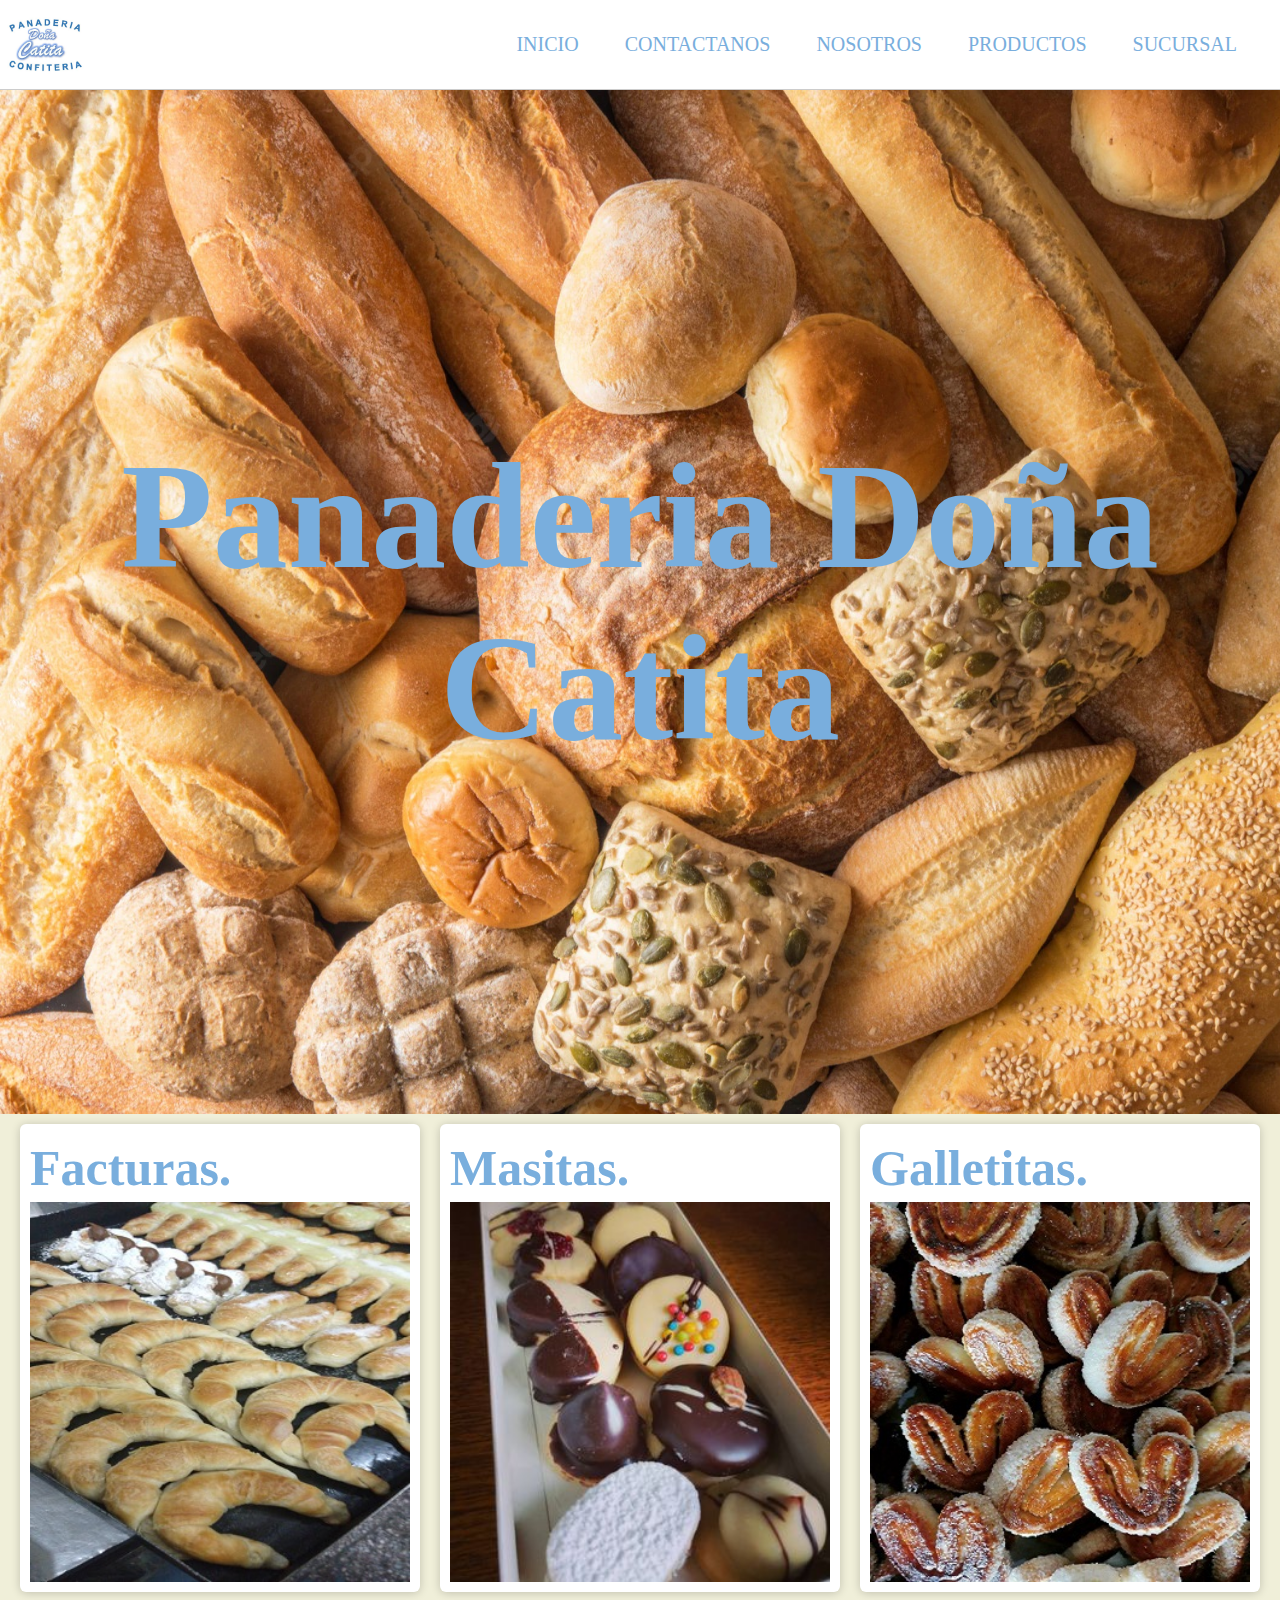
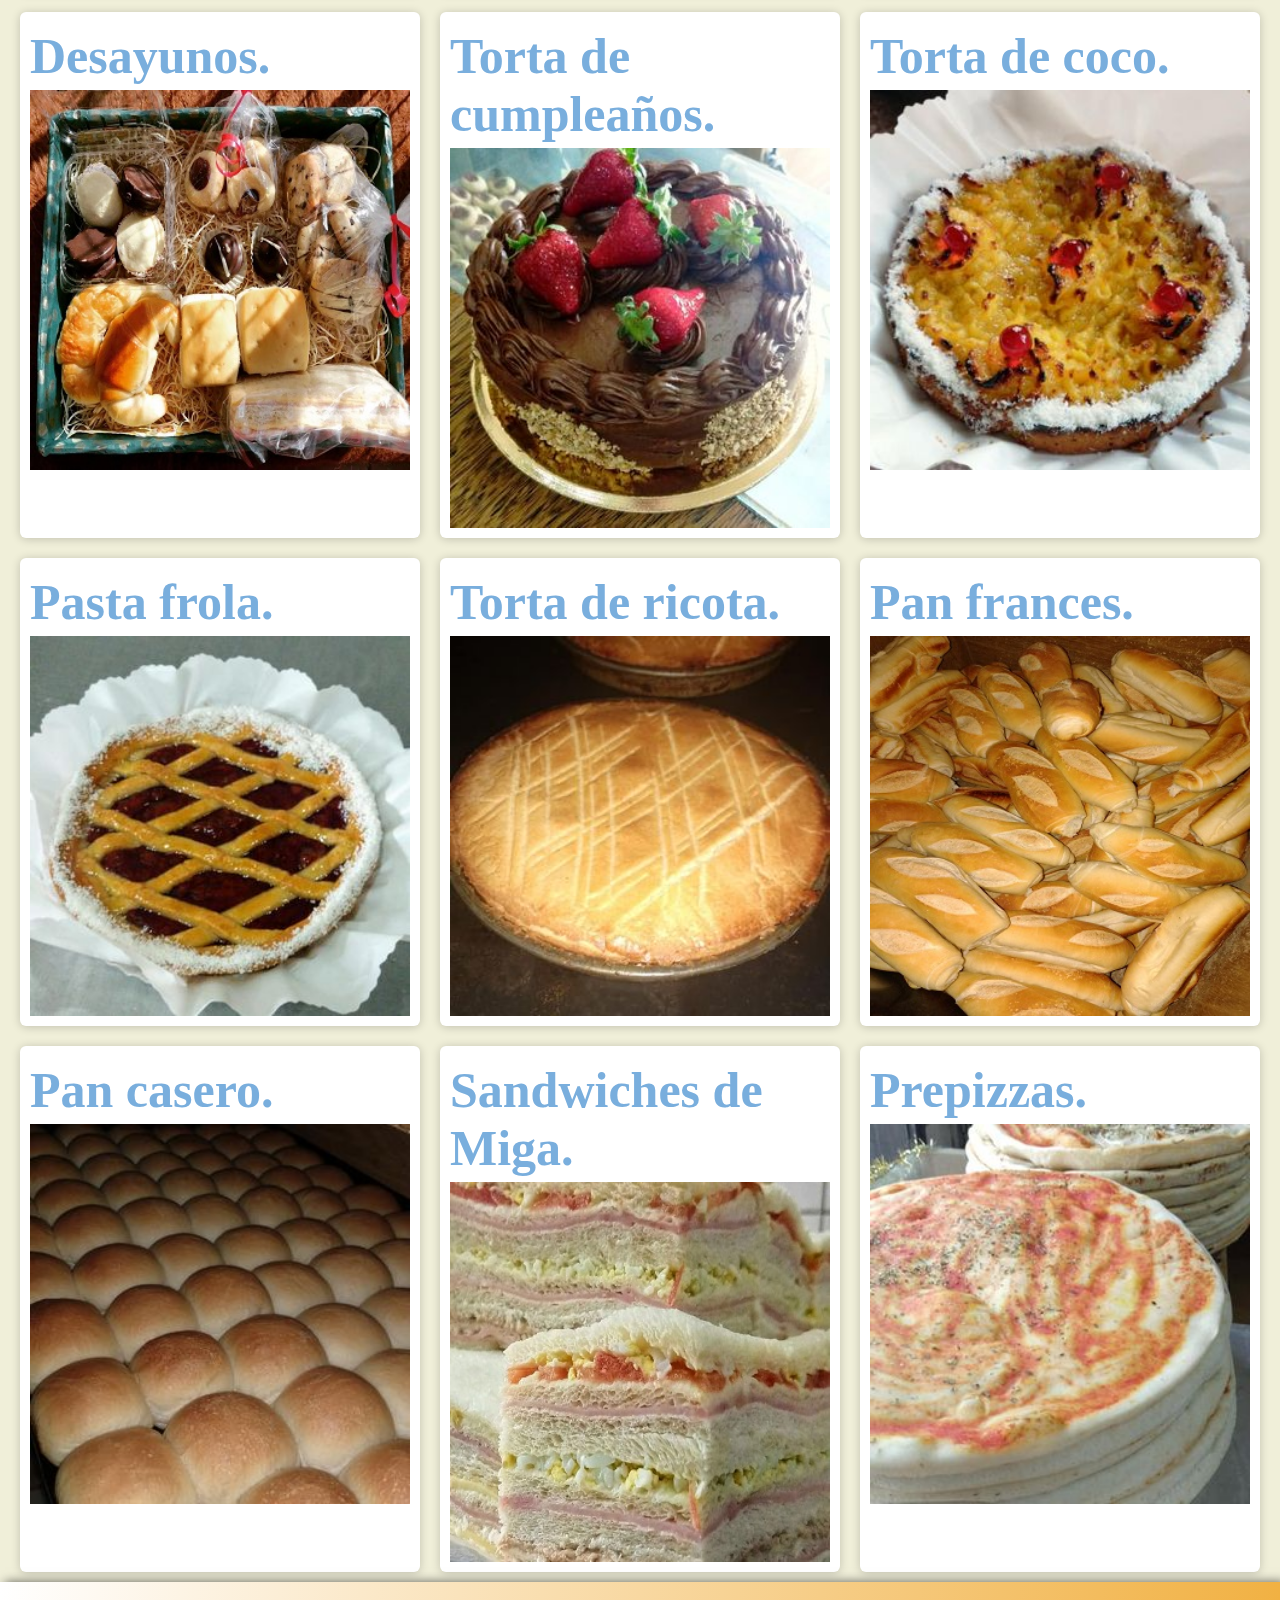
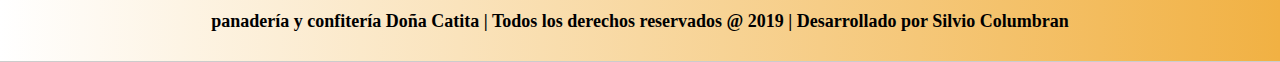
<file: index.html>
<!DOCTYPE html>
<html lang="en">
<head>
    <meta charset="UTF-8">
    <meta http-equiv="X-UA-Compatible" content="IE=edge">
    <meta name="viewport" content="width=device-width, initial-scale=1.0">
    <link href="https://unpkg.com/aos@2.3.1/dist/aos.css" rel="stylesheet">
    <link rel="shortcut icon" href="./Panaderia/assets/img/logo.jpg" type="image/x-icon">
    <link rel="stylesheet" href="./Panaderia/assets/css/style.css">
    
    <title>PanaderiaDcatita</title>
</head>
<body class="contenedor">
    
    <nav class="navbar">
        <div data-aos="fade-down" data-aos-duration="2000" class="logo">
            <img src="./Panaderia/assets/img/logo.jpg" alt="logo de la panaderia">
        </div>
        <ul>
        <li><a href="./index.html">Inicio</a></li>
        <li><a href="./Panaderia/assets/pages/contactanos.html">Contactanos</a></li>
        <li><a href="./Panaderia/assets/pages/nosotros.html">Nosotros</a></li>
        <li><a href="./Panaderia/assets/pages/productos.html">Productos</a></li>
        <li><a href="./Panaderia/assets/pages/sucursal.html">Sucursal</a></li>
        </ul>
    </nav>
    
    
    <header class="header">
        <div class="imagen_header">
        <div data-aos="zoom-in" data-aos-duration="3000"><h1> Panaderia Doña Catita </h1>
        </div>
        </div>

    </header>
    
    <main class="main">
        
        <div class="tarjetas">
            
            <div class="tarjeta">
                <h4 class="tarjeta__titulo">Facturas.</h5>
                <img class= "tarjeta__img" src="./Panaderia/assets/img/FACTURAS.jpg" alt="">
            </div>

            <div class="tarjeta">
                <h4 class="tarjeta__titulo">Masitas.</h4>
                <img class= "tarjeta__img" src="./Panaderia/assets/img/masitas.jpg" alt="">
            </div>

            <div class="tarjeta">
                <h4 class="tarjeta__titulo">Galletitas.</h4>
                <img class= "tarjeta__img" src="./Panaderia/assets/img/parmeritas.jpg" alt="">
            </div>

            <div class="tarjeta">
                <h4 class="tarjeta__titulo">Desayunos.</h4>
                <img class= "tarjeta__img" src="./Panaderia/assets/img/ARMA.jpg" alt="">
            </div>

            <div class="tarjeta">
                <h4 class="tarjeta__titulo">Torta de cumpleaños.</h4>
                <img class= "tarjeta__img" src="./Panaderia/assets/img/cumple.jpg" alt="">
            </div>

            <div class="tarjeta">
                <h4 class="tarjeta__titulo">Torta de coco.</h4>
                <img class= "tarjeta__img" src="./Panaderia/assets/img/COCO.jpg" alt="">
            </div>

            <div class="tarjeta">
                <h4 class="tarjeta__titulo">Pasta frola.</h4>
                <img class= "tarjeta__img" src="./Panaderia/assets/img/TPFROLA.jpg" alt="">
            </div>

            <div class="tarjeta">
                <h4 class="tarjeta__titulo">Torta de ricota.</h4>
                <img class= "tarjeta__img" src="./Panaderia/assets/img/TRICOTA.jpg" alt="">
            </div>
    
            
            <div class="tarjeta">
                <h4 class="tarjeta__titulo">Pan frances.</h4>
                <img class= "tarjeta__img" src="./Panaderia/assets/img/frances.jpg" alt="">
            </div>

            <div class="tarjeta">
                <h4 class="tarjeta__titulo">Pan casero.</h4>
                <img class= "tarjeta__img" src="./Panaderia/assets/img/TCASERITOS.jpg" alt="">
            </div>

            <div class="tarjeta">
                <h4 class="tarjeta__titulo">Sandwiches de Miga.</h4>
                <img class= "tarjeta__img" src="./Panaderia/assets/img/DE MIGA.jpg" alt="">
            </div>

            <div class="tarjeta">
                <h5 class="tarjeta__titulo">Prepizzas.</h5>
                <img class= "tarjeta__img" src="./Panaderia/assets/img/PIZZA.jpg" alt="">
            </div>
        </div>    

        
    </main>
    
        <footer class="footer">
        <div class="pie">
        <h5> panadería y confitería Doña Catita | Todos los derechos reservados @ 2019 | Desarrollado por Silvio Columbran </h5>
        </div>
    </footer>

    <script src="https://unpkg.com/aos@2.3.1/dist/aos.js"></script> 
    <script>
        AOS.init();
      </script>   
</body>
</html>
</file>
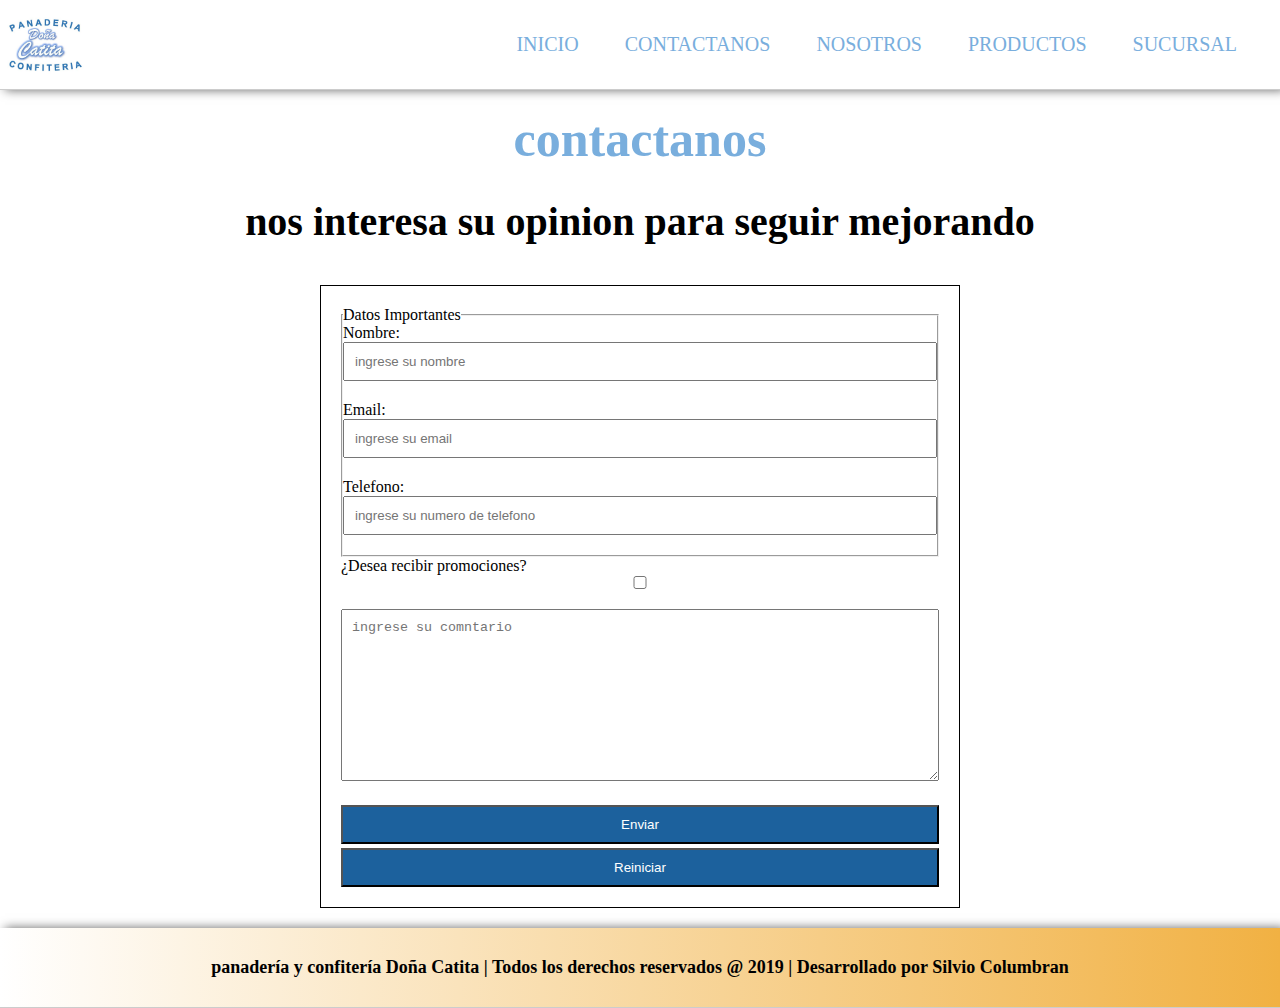
<file: Panaderia/assets/pages/contactanos.html>
<!DOCTYPE html>
<html lang="en">
<head>
    <meta charset="UTF-8">
    <meta http-equiv="X-UA-Compatible" content="IE=edge">
    <meta name="viewport" content="width=device-width, initial-scale=1.0">
    <link rel="shortcut icon" href="../img/logo.jpg" type="image/x-icon">
    <link rel="stylesheet" href="../css/style.css">
    <title>contactos</title>
</head>
<body class="contenedor">
    <nav class="navbar">
        <div class="logo">
            <img src="../img/logo.jpg" alt="logo de la panaderia">
        </div>
        <ul>
        <li><a href="./index.html">Inicio</a></li>
        <li><a href="./contactanos.html">Contactanos</a></li>
        <li><a href="./nosotros.html">Nosotros</a></li>
        <li><a href="./productos.html">Productos</a></li>
        <li><a href="./sucursal.html">Sucursal</a></li>
        </ul>
    </nav>
<main>
<header>
  
    <h1 class="contactanos">contactanos</h1>
    <h2 class="nosInteresa">nos interesa su opinion para seguir mejorando</h2>
</header>

   <div class="formulario">
   <form action="contactos.php" method="get">
       <fieldset>
           <legend>Datos Importantes</legend>
       <label for="nombre">Nombre:</label>   
       <input type="text" name="nombre" id="nombre" placeholder="ingrese su nombre" required>
       
       <label for="email">Email:</label>
       <input type="email" name="email" id="email" placeholder="ingrese su email" required>
      
       <label for="telefono">Telefono:</label>
       <input type="number" name="telefono" id="telefono" placeholder="ingrese su numero de telefono" required>
       
    </fieldset>
       <div>
           <label for="si">¿Desea recibir promociones?</label>
           <input type="checkbox" name="acepto" value="si" >
       </div>
       
       <textarea name="comentario" id="comentario" placeholder="ingrese su comntario" cols="30" rows="10"></textarea>
       
       <input type="submit" value="Enviar">
      
       <input type="reset" value="Reiniciar">
   </form>
   </div>


    
</main>

    <footer class="footer">
            <div class="pie">
            <h5>panadería y confitería Doña Catita | Todos los derechos reservados @ 2019 | Desarrollado por Silvio Columbran</h5>
            </div>
    </footer>


</body>
</html>
</file>
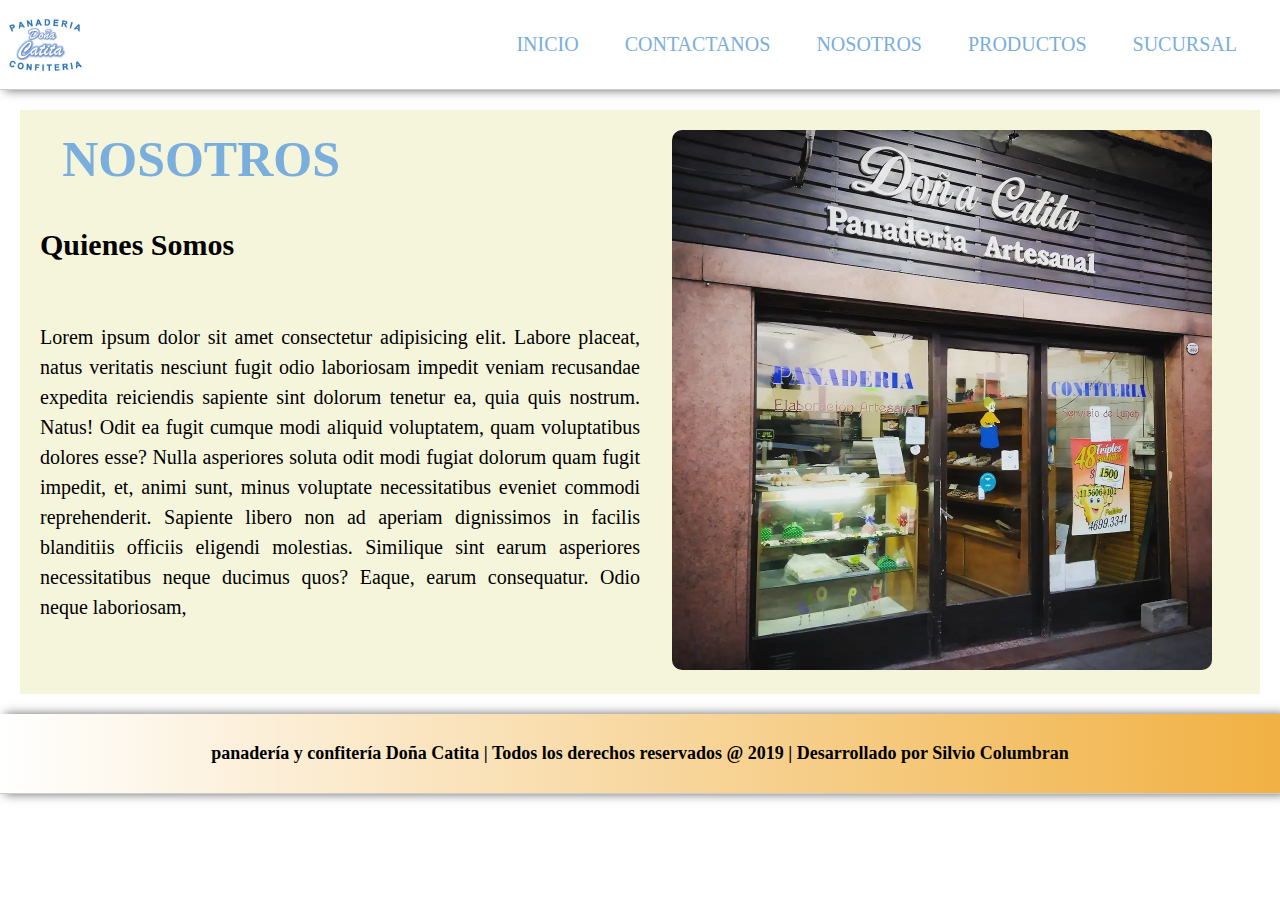
<file: Panaderia/assets/pages/nosotros.html>
<!DOCTYPE html>
<html lang="en">
<head>
    <meta charset="UTF-8">
    <meta http-equiv="X-UA-Compatible" content="IE=edge">
    <meta name="viewport" content="width=device-width, initial-scale=1.0">
    <link rel="shortcut icon" href="../img/logo.jpg" type="image/x-icon">
    <link rel="stylesheet" href="../css/style.css">
    <title>nosotros</title>
</head>
<body>
    <nav class="navbar">
        <div class="logo">
            <img src="../img/logo.jpg" alt="logo de la panaderia">
        </div>
        <ul>
        <li><a href="./index.html">Inicio</a></li>
        <li><a href="./contactanos.html">Contactanos</a></li>
        <li><a href="./nosotros.html">Nosotros</a></li>
        <li><a href="./productos.html">Productos</a></li>
        <li><a href="./sucursal.html">Sucursal</a></li>
        </ul>
    </nav>

    <div class="contenido">
        
         <div class="caja">
        <h1>NOSOTROS</h1>
        
       
        <H2>Quienes somos</H2>
        <P>Lorem ipsum dolor sit amet consectetur adipisicing elit. Labore placeat, natus veritatis nesciunt fugit odio laboriosam impedit veniam recusandae expedita reiciendis sapiente sint dolorum tenetur ea, quia quis nostrum. Natus!
        Odit ea fugit cumque modi aliquid voluptatem, quam voluptatibus dolores esse? Nulla asperiores soluta odit modi fugiat dolorum quam fugit impedit, et, animi sunt, minus voluptate necessitatibus eveniet commodi reprehenderit.
        Sapiente libero non ad aperiam dignissimos in facilis blanditiis officiis eligendi molestias. Similique sint earum asperiores necessitatibus neque ducimus quos? Eaque, earum consequatur. Odio neque laboriosam,</P>
        </div>

        <div class="imagen--local">
            <img src="../img/local.jpg" alt="">
        </div>
    </div>
    
    </div>
        
    <aside></aside>
    <footer class="footer">
        <div class="pie">
        <h5> panadería y confitería Doña Catita | Todos los derechos reservados @ 2019 | Desarrollado por Silvio Columbran </h5>
        </div>
    </footer>
</body>
</html>
</file>
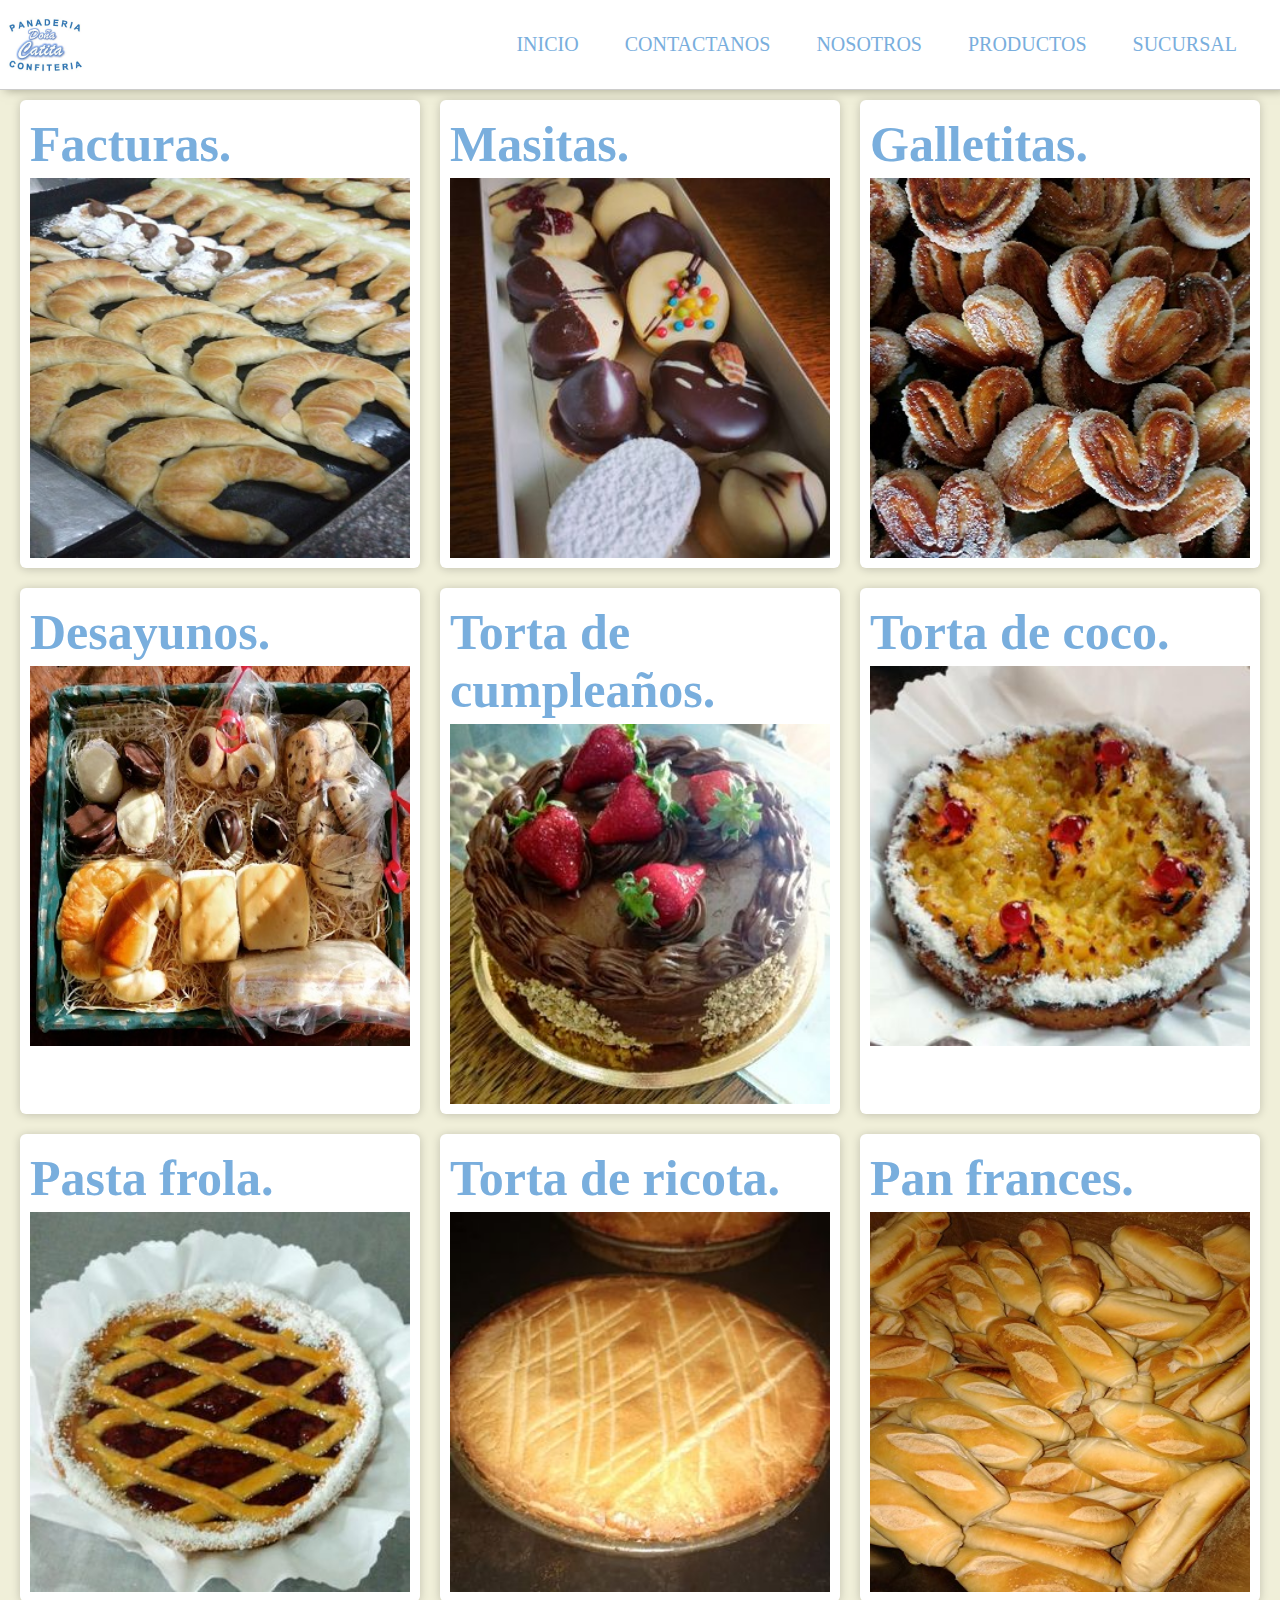
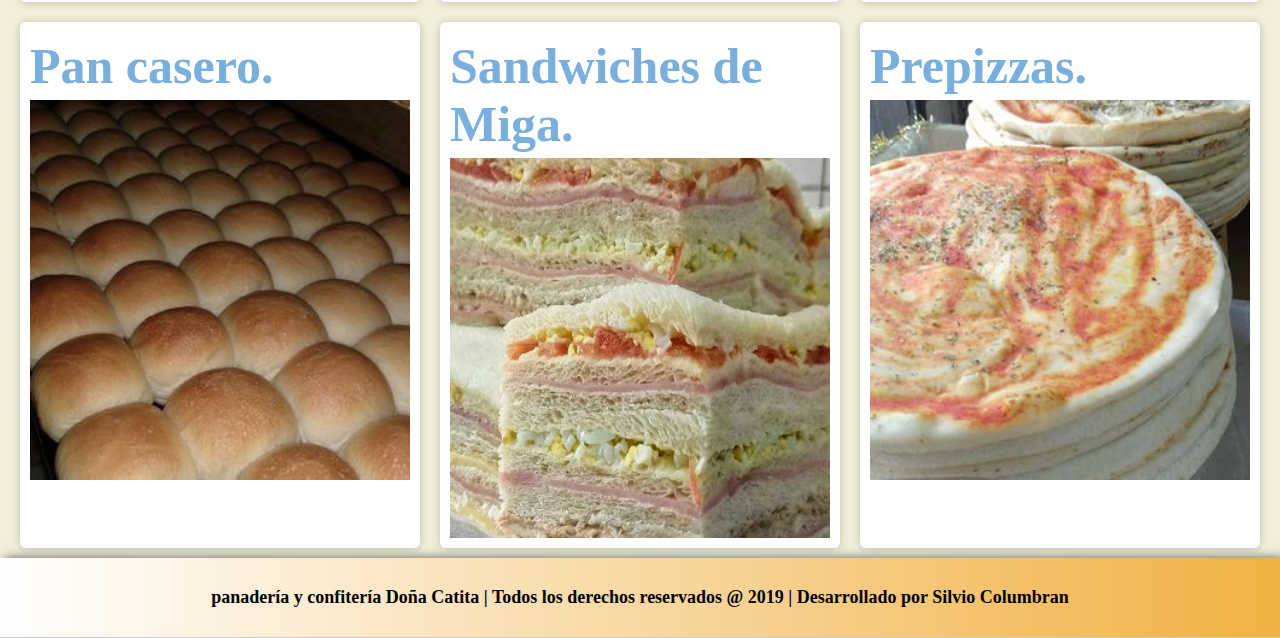
<file: Panaderia/assets/pages/productos.html>
<!DOCTYPE html>
<html lang="en">
<head>
    <meta charset="UTF-8">
    <meta http-equiv="X-UA-Compatible" content="IE=edge">
    <meta name="viewport" content="width=device-width, initial-scale=1.0">
    <link rel="shortcut icon" href="../img/logo.jpg" type="image/x-icon">
    <link rel="stylesheet" href="../css/style.css">
    <title>productos</title>
</head>
<body>
    <nav class="navbar">
        <div class="logo">
            <img src="../img/logo.jpg" alt="logo de la panaderia">
        </div>
        <ul>
        <li><a href="./index.html">Inicio</a></li>
        <li><a href="./contactanos.html">Contactanos</a></li>
        <li><a href="./nosotros.html">Nosotros</a></li>
        <li><a href="./productos.html">Productos</a></li>
        <li><a href="./sucursal.html">Sucursal</a></li>
        </ul>
    </nav>
    
    <main>
        
      <div class="tarjetas">
        
        <div class="tarjeta">
            <h4 class="tarjeta__titulo">Facturas.</h5>
            <img class= "tarjeta__img" src="../img/FACTURAS.jpg" alt="">
        </div>

        <div class="tarjeta">
            <h4 class="tarjeta__titulo">Masitas.</h4>
            <img class= "tarjeta__img" src="../img/masitas.jpg" alt="">
        </div>

        <div class="tarjeta">
            <h4 class="tarjeta__titulo">Galletitas.</h4>
            <img class= "tarjeta__img" src="../img/parmeritas.jpg" alt="">
        </div>

        <div class="tarjeta">
            <h4 class="tarjeta__titulo">Desayunos.</h4>
            <img class= "tarjeta__img" src="../img/ARMA.jpg" alt="">
        </div>

        <div class="tarjeta">
            <h4 class="tarjeta__titulo">Torta de cumpleaños.</h4>
            <img class= "tarjeta__img" src="../img/cumple.jpg" alt="">
        </div>

        <div class="tarjeta">
            <h4 class="tarjeta__titulo">Torta de coco.</h4>
            <img class= "tarjeta__img" src="../img/COCO.jpg" alt="">
        </div>

         <div class="tarjeta">
            <h4 class="tarjeta__titulo">Pasta frola.</h4>
            <img class= "tarjeta__img" src="../img/TPFROLA.jpg" alt="">
        </div>

        <div class="tarjeta">
            <h4 class="tarjeta__titulo">Torta de ricota.</h4>
            <img class= "tarjeta__img" src="../img/TRICOTA.jpg" alt="">
        </div>

        
        <div class="tarjeta">
            <h4 class="tarjeta__titulo">Pan frances.</h4>
            <img class= "tarjeta__img" src="../img/frances.jpg" alt="">
        </div>

        <div class="tarjeta">
            <h4 class="tarjeta__titulo">Pan casero.</h4>
            <img class= "tarjeta__img" src="../img/TCASERITOS.jpg" alt="">
        </div>

        <div class="tarjeta">
            <h4 class="tarjeta__titulo">Sandwiches de Miga.</h4>
            <img class= "tarjeta__img" src="../img/DE MIGA.jpg" alt="">
        </div>

        <div class="tarjeta">
            <h5 class="tarjeta__titulo">Prepizzas.</h5>
            <img class= "tarjeta__img" src="../img/PIZZA.jpg" alt="">
        </div>
        
      </div>    
    
</main>

    <aside></aside>

    <footer class="footer">
        <div class="pie">
        <h5>panadería y confitería Doña Catita | Todos los derechos reservados @ 2019 | Desarrollado por Silvio Columbran</h5>
        </div>
    </footer>
 

    
</body>
</html>
</file>
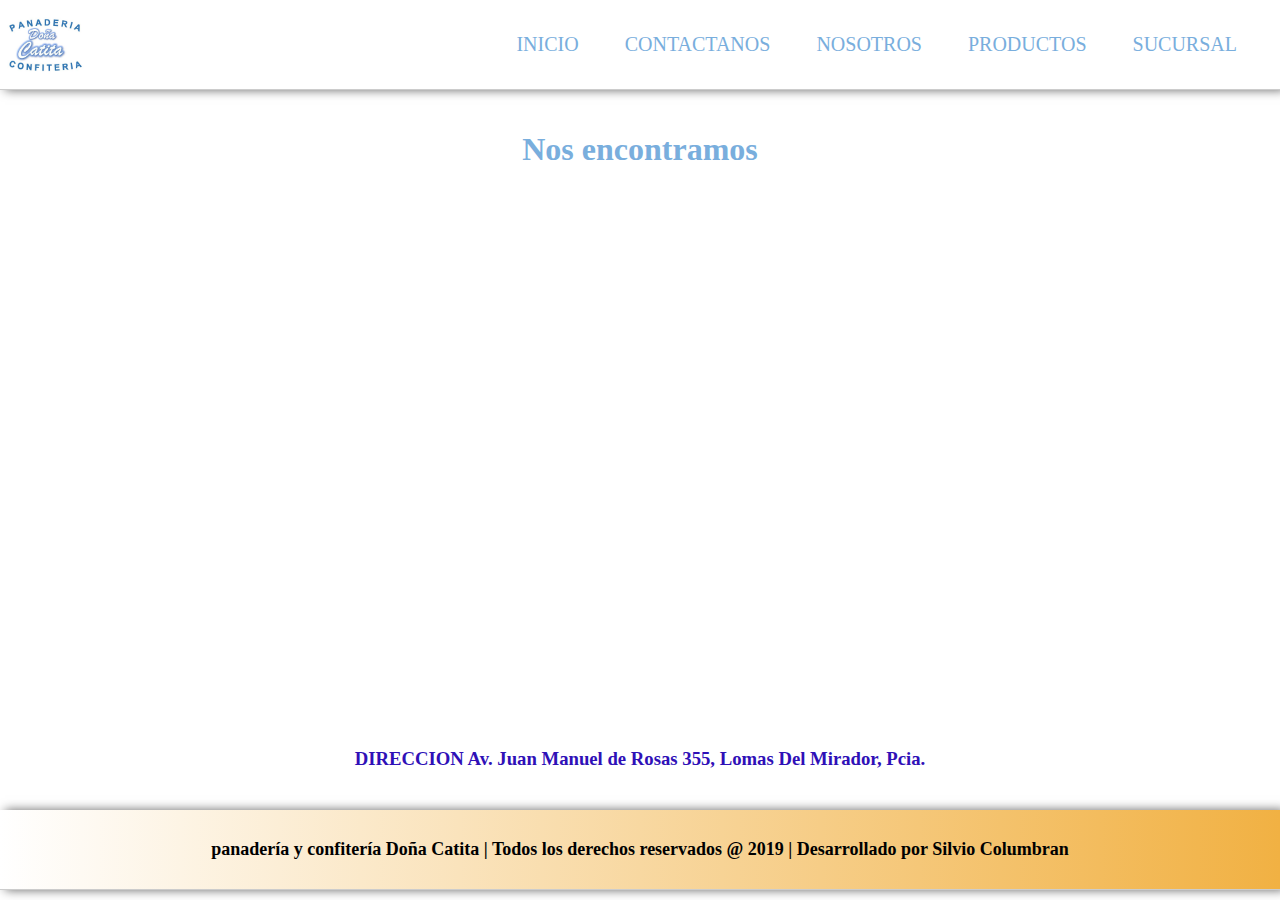
<file: Panaderia/assets/pages/sucursal.html>
<!DOCTYPE html>
<html lang="en">
<head>
    <meta charset="UTF-8">
    <meta http-equiv="X-UA-Compatible" content="IE=edge">
    <meta name="viewport" content="width=device-width, initial-scale=1.0">
    <link rel="shortcut icon" href="../img/logo.jpg" type="image/x-icon">
    <link rel="stylesheet" href="../css/style.css">
    <title>sucursal</title>
</head>
<body>
    <nav class="navbar">
        <div class="logo">
            <img src="../img/logo.jpg" alt="logo de la panaderia">
        </div>
        <ul>
        <li><a href="../index">Inicio</a></li>
        <li><a href="./contactanos.html">Contactanos</a></li>
        <li><a href="./nosotros.html">Nosotros</a></li>
        <li><a href="./productos.html">Productos</a></li>
        <li><a href="./sucursal.html">Sucursal</a></li>
        </ul>
    </nav>
    <header></header>
    <main>
        <div class="conteiner--mapa">
        <h1>Nos encontramos</h1>
        <iframe src="https://www.google.com/maps/embed?pb=!1m18!1m12!1m3!1d3281.6315825688116!2d-58.525142184173454!3d-34.66400606819885!2m3!1f0!2f0!3f0!3m2!1i1024!2i768!4f13.1!3m3!1m2!1s0x95bcc8f1210816ed%3A0xddb0348f47bce400!2sConfiteria%20Do%C3%B1a%20Catita!5e0!3m2!1ses!2sar!4v1653539003196!5m2!1ses!2sar" width="100%" height="450" style="border:0;" allowfullscreen="" loading="lazy" referrerpolicy="no-referrer-when-downgrade"></iframe>
        <h3>DIRECCION Av. Juan Manuel de Rosas 355, Lomas Del Mirador, Pcia.</h3>
    </div>
    </main>
    <aside></aside>
    <footer class="footer">
        <div class="pie">
        <h5> panadería y confitería Doña Catita | Todos los derechos reservados @ 2019 | Desarrollado por Silvio Columbran </h5>
        </div>
    </footer>

    
</body>
</html>
</file>
<file: Panaderia/assets/css/style.css>
*{
    margin: 0;
    padding: 0;
    text-decoration: none;
    list-style: none;
    box-sizing: border-box;
}

body{
    font-family: Georgia, 'Times New Roman', Times, serif;
}

.contenedor{
    display: grid;
    grid-template-columns: repeat(4, 1fr);
    grid-template-rows: 80px, 200px, auto, 80px;
    grid-template-areas:  "navbar navbar navbar navbar"
                          "header header header header"
                          "main   main   main   main"
                          "footer footer footer footer";
}

.navbar{
    grid-area: navbar;
    background-color: white;
    width: 100%;
    height: 90px;
    display: flex;
    align-items: center;
    justify-content: space-between;
    border-bottom: 1px solid #ccc;
    box-shadow: 5px 0 10px rgba(0, 0, 0, .6);
}

.logo{
    display: flex;
    height: 89px;
}

.navbar ul{
    display: flex;
    margin-right: 20px;
}

.navbar ul li{
    padding: 10px;
}

.navbar ul li a{
    color:rgb(121, 174, 221);;
    font-size: 20px;
    padding: 7px 13px;
    border-radius: 3px;
    text-transform: uppercase;
}

.navbar li a:hover{
    color: rgb(207, 138, 53);
}

header{
    grid-area: header;
}

.imagen_header{
    background-image: url(../img/header.jpg);
    height: 1024px;
    background-size: cover;
    background-repeat: no-repeat;
    display: flex;
    justify-content: center;
    align-items: center;
}

.imagen_header h1{
    color: rgb(121, 174, 221);
    text-align: center;
    font-size: 150px;
    font-family: Brush Script MT;
}

main{
    grid-area: main;
}

.tarjeta{
    display: flex;
    flex-direction: column;
    width: 400px;
    align-content: center;
    margin: 10px;
    border-radius: 6px;
    padding: 10px;
    overflow: hidden;
    background: #fff;
    box-shadow: 0px 1px 10px rgba( 0, 0, 0, 0.2);
}

.tarjeta__titulo{
    font-size: 50px;
    margin: 5px 0px;
    font-family: Brush Script MT;
    color: rgb(121, 174, 221);;
}

.tarjeta__img{
    width: 100%;
}

.tarjetas{
    display: flex;
    flex-wrap: wrap;
    justify-content: center
}

footer{
    grid-area: footer;
}

.pie{
    width: 100%;
    height: 80px;
    background: linear-gradient(to right, #FFFFFF 0%, #F1B143 100%);
    display: flex;
    justify-content: center;
    align-items: center;
    border-bottom: 1px solid #ccc;
    box-shadow: 5px 0 10px rgba(0, 0, 0, .6);
}

.pie h5{
    font-size: 18px;
    color:black
}

/* nosotros */

.contenido{
    background-color: beige;
    display: grid;
    grid-template-columns: 50% 50%;
    grid-column-gap: 2rem;
    margin: 20px;
    padding: 20px;
}
 
.caja div{
    width: 50%;
    padding: 10px;
}

.contenido h1{
    color: rgb(121, 174, 221);;
    font-size: 50px;
    width: 50%;
    text-align: right;
    justify-content: center;
}

.contenido h2{
    font-size: 30px;
    margin-top: 40px;
    margin-bottom: 60px;
    text-transform: capitalize;
}

.caja p{
    font-size: 20px;
    margin-top: 20px;
    text-align: justify;
    line-height: 1.5;
}

.imagen--local img{
    width: 90%;
    border-radius: 10px;
}



/* contactanos */

.formulario{
    
    display: flex;
    justify-content: center;
    

}

.contactanos{
    display: flex;
    justify-content: center;
    color: rgb(121, 174, 221);;
    font-size: 50px;
    margin-top: 20px;
}

.nosInteresa{
    display: flex;
    justify-content: center;
    margin: 10px;
    border: 10px; 
    padding: 10px;
    font-size: 40px;
    margin-top: 20px;
}

form {
    width: 50%;
    border:1px solid black;
    margin: 20px;
    padding: 20px;
}

label{
    font-size: 16px;
    display: block;
    width: 100%;
}

textarea{
    resize: vertical;
    max-height: 400px;
    min-height: 100px;
}

input, textarea{
    margin-bottom: 20px;
    width: 100%;
    padding: 10px;
    border: 1px color #ccc; 
}

input:focus, textarea:focus{
    border:1px solid rgb(121, 174, 221);
}

input[type="submit"] {
    margin-bottom: 0;
    background: rgb(28, 97, 157);
    color: #fff;
}

input[type="reset"] {
    margin-bottom: 0;
    background: rgb(28, 97, 157);
    color: #fff;
    margin-top: 4px;
}

input[type="submit"]:hover {
    background: rgb(56, 107, 143);
    cursor: pointer;
}

input[type="reset"]:hover {
    background: rgb(56, 107, 143);
    cursor: pointer;
}



/* productos */

.tarjetas{
    background-color: rgba(223, 221, 175, 0.473);
}

/* sucursal */


.conteiner--mapa{
    width: 100%;
    height: 80vh;
    display: flex;
    align-items: center;
    justify-content: center;
    flex-direction: column;
}
 
.conteiner--mapa h1{
    color: rgb(121, 174, 221);
    margin-bottom: 60px;
}

iframe{
    width: 80%;
    height: 500px;
}

.conteiner--mapa h3{
    color: rgb(47, 16, 183);
    margin-top: 20px;
}

@media(max-width:855px){
    .navbar ul li a{
        display: none;
    }
    .contenido{display: flex;
        flex-wrap: wrap;
   }
   form {
    width: 80%;
    border:1px solid black;
    margin: 20px;
    padding: 20px;
   }
}

@media(max-width:654px){
    .contenido{display: flex;
        flex-wrap: wrap;
}
div.imagen--local img{
    display: flex;
    width: 100%;
}
.navbar ul li a{
    display: none;
}
.imagen_header{
    height: 300px;
}

   .imagen_header h1{
    font-size: 100px;
}
}


@media(max-width:450px){
    .contactanos{
        color: rgb(121, 174, 221);;
        width: 100%;
        padding: 10px;
        border-left: 10px;
        text-align: right;
        justify-content: center;
    }

    .nosInteresa{
        margin: 10px;
        border: 10px; 
        padding: 10px;
        font-size: 28px;
        margin-top: 20px;
        text-align: center;
   }

   form {
    width: 100%;
    border:1px solid black;
    margin: 20px;
    padding: 20px;
   }

   .navbar ul li a{
    display: none;
   }

   .imagen_header{
    height: 300px;
   }

   .imagen_header h1{
    font-size: 50px;
   }
}
</file>
